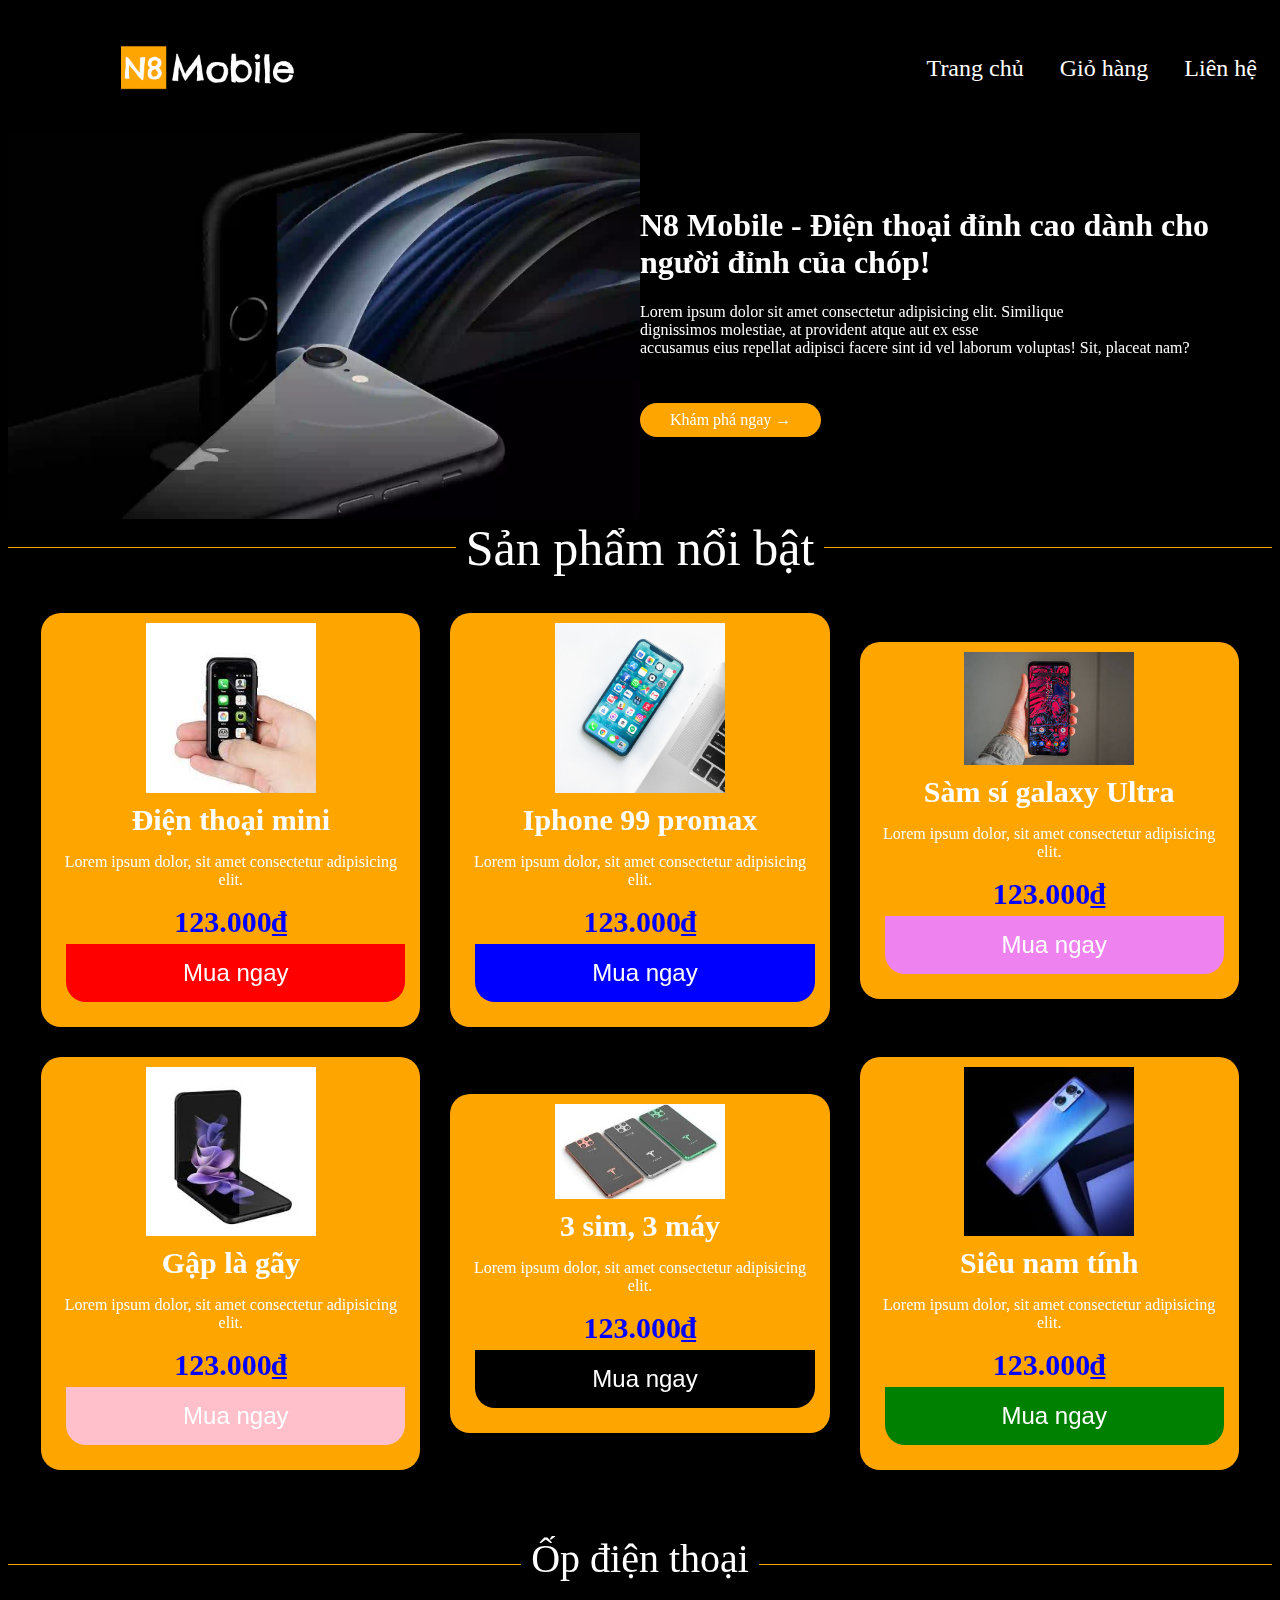
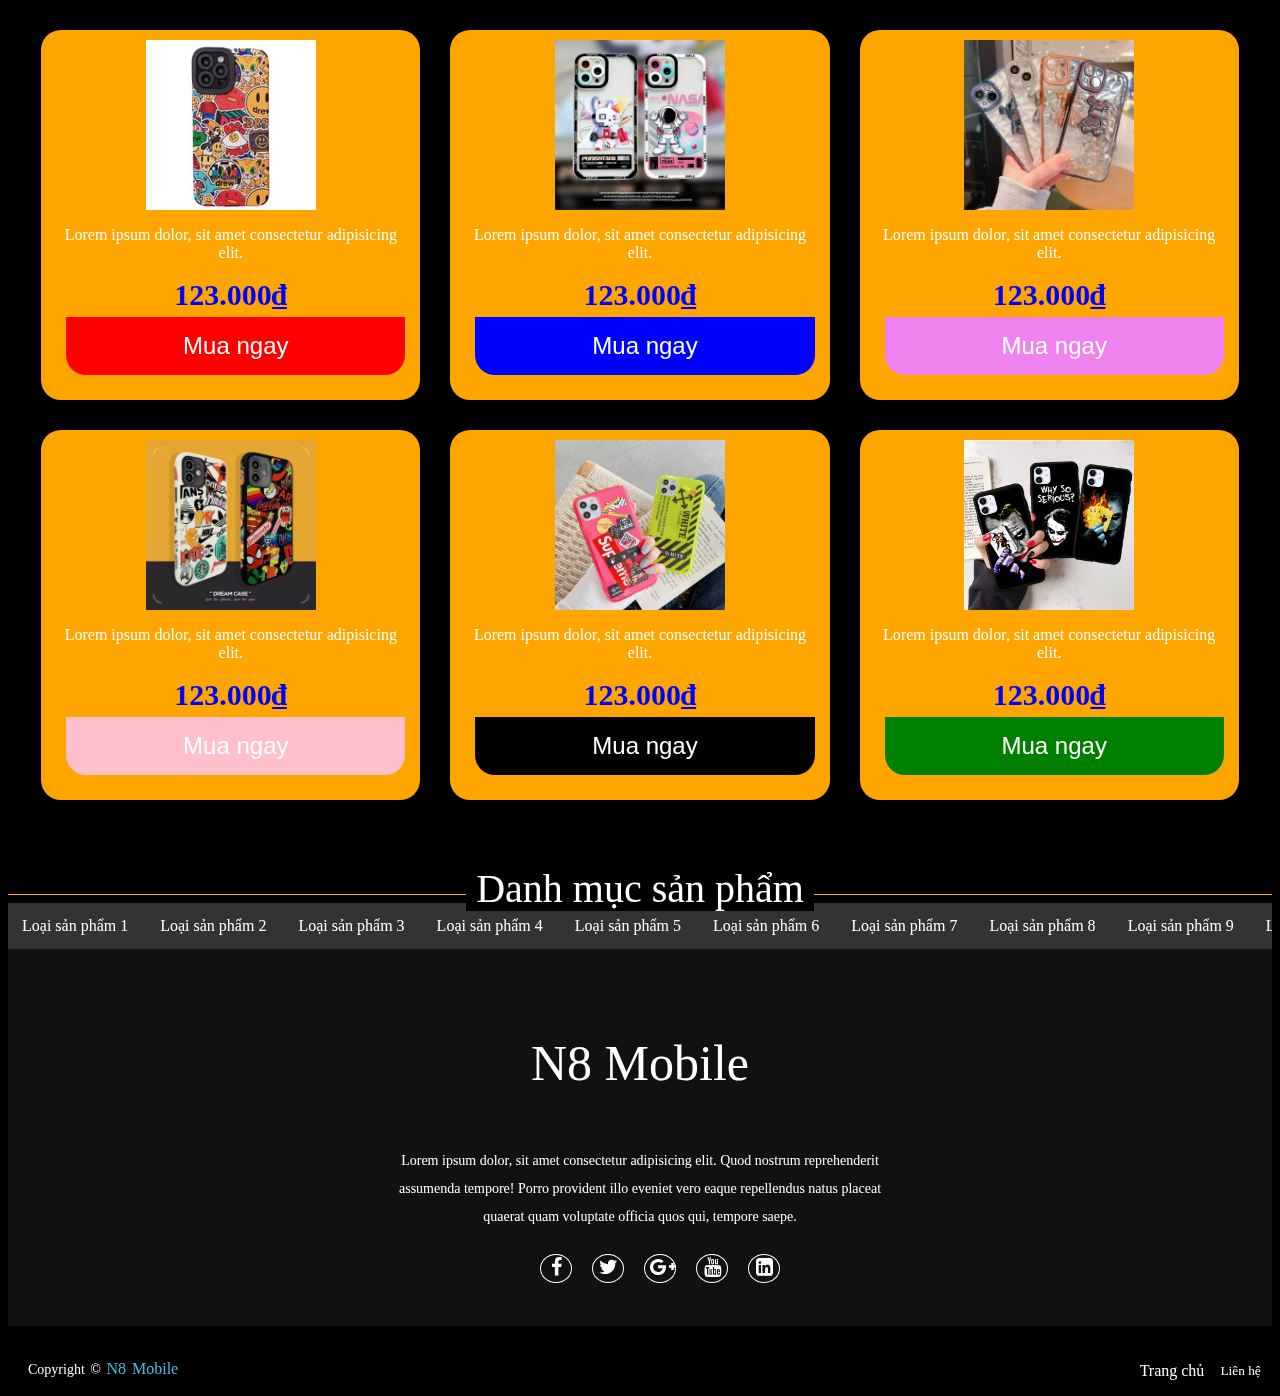
<file: index.html>
<!DOCTYPE html>
<html lang="en">

<head>
    <meta charset="UTF-8">
    <meta http-equiv="X-UA-Compatible" content="IE-edge">
    <meta name="viewport" content="width=device-width, initial-scale=1.0">
    <link rel="stylesheet" href="main.css">
    <link rel="stylesheet" href="https://stackpath.bootstrapcdn.com/font-awesome/4.7.0/css/font-awesome.min.css">
    <link rel="icon" href="asset/img/Logo.jpg">
    <title>N8 Mobile | Điện thoại siêu đỉnh kout</title>
</head>
<header style="background-color: black; color: white;">
    <div class="header">
        <nav class="nav-header">
            <img src="asset/img/Logo_2.jpg" , class="logo">
            <ul class="nav-links">
                <li class="item"> <a href="./index.html">Trang chủ</a></li>
                <li class="item"> <a href="./cart/cart.html">Giỏ hàng</a></li>
                <li class="item"> <a href="./contact/contact.html">Liên hệ</a></li>
            </ul>
            <div class="menu">
                <span class="bar"></span>
                <span class="bar"></span>
                <span class="bar"></span>
            </div>
        </nav>
    </div>

    <div class="Blank-box"></div>

    <div class="row">
        <img class="header-row" src="./asset/img/headerImg.jpeg">

        <div class="header-row">
            <h1>N8 Mobile - Điện thoại đỉnh cao dành cho người đỉnh của chóp!<br></h1>
            <p> Lorem ipsum dolor sit amet consectetur adipisicing elit. Similique <br> dignissimos molestiae, at
                provident
                atque aut ex esse <br> accusamus eius repellat adipisci facere sint id vel laborum voluptas! Sit,
                placeat
                nam?</p>
            <a style="text-decoration: none;" href="./explore/explore.html" class="button">Khám phá ngay &#8594</a>
        </div>
    </div>
</header>


<body bgcolor="black" , style="color: white; overflow-x: hidden;">
    <div style="width: 100%; height: 20px; text-align: center">
        <span style="font-size: 50px; background-color: black; padding: 0 10px;">
            Sản phẩm nổi bật
        </span>
    </div>
    <hr style="height: 1px; background-color: orange; border: none">
    <div class="list-product">
        <div class="product">
            <img src="asset/img/product1.jpeg" alt="Product1">
            <h3>Điện thoại mini</h3>
            <p>Lorem ipsum dolor, sit amet consectetur adipisicing elit.</p>
            <h4>123.000&#8363;</h4>
            <button class="mua-1">Mua ngay</button>
        </div>
        <div class="product">
            <img src="asset/img/product2.jpeg" alt="Product2">
            <h3>Iphone 99 promax</h3>
            <p>Lorem ipsum dolor, sit amet consectetur adipisicing elit.</p>
            <h4>123.000&#8363;</h4>
            <button class="mua-2">Mua ngay</button>
        </div>
        <div class="product">
            <img src="asset/img/product3.jpeg" alt="Product3">
            <h3>Sàm sí galaxy Ultra</h3>
            <p>Lorem ipsum dolor, sit amet consectetur adipisicing elit.</p>
            <h4>123.000&#8363;</h4>
            <button class="mua-3">Mua ngay</button>
        </div>
        <div class="product">
            <img src="asset/img/product4.jpeg" alt="Product4">
            <h3>Gập là gãy</h3>
            <p>Lorem ipsum dolor, sit amet consectetur adipisicing elit.</p>
            <h4>123.000&#8363;</h4>
            <button class="mua-4">Mua ngay</button>
        </div>
        <div class="product">
            <img src="asset/img/product5.jpeg" alt="Product5">
            <h3>3 sim, 3 máy</h3>
            <p>Lorem ipsum dolor, sit amet consectetur adipisicing elit.</p>
            <h4>123.000&#8363;</h4>
            <button class="mua-5">Mua ngay</button>
        </div>
        <div class="product">
            <img src="asset/img/product6.jpeg" alt="Product6">
            <h3>Siêu nam tính</h3>
            <p>Lorem ipsum dolor, sit amet consectetur adipisicing elit. </p>
            <h4>123.000&#8363;</h4>
            <button class="mua-6">Mua ngay</button>
        </div>
    </div>

    <div style="width: 100%; height: 20px; border-bottom: 1px solid black; text-align: center">
        <span style="font-size: 40px; background-color: black; padding: 0 10px;">
            Ốp điện thoại
        </span>
    </div>
    <hr style="height: 1px; background-color: orange; border: none">

    <div class="list-product">
        <div class="product">
            <img src="asset/img/phonecase1.jpeg" alt="Phonecase1">
            <p>Lorem ipsum dolor, sit amet consectetur adipisicing elit.</p>
            <h4>123.000&#8363;</h4>
            <button class="mua-1">Mua ngay</button>
        </div>
        <div class="product">
            <img src="asset/img/phonecase2.jpeg" alt="Phonecase2">
            <p>Lorem ipsum dolor, sit amet consectetur adipisicing elit.</p>
            <h4>123.000&#8363;</h4>
            <button class="mua-2">Mua ngay</button>
        </div>
        <div class="product">
            <img src="asset/img/phonecase3.jpeg" alt="Phonecase3">
            <p>Lorem ipsum dolor, sit amet consectetur adipisicing elit.</p>
            <h4>123.000&#8363;</h4>
            <button class="mua-3">Mua ngay</button>
        </div>
        <div class="product">
            <img src="asset/img/phonecase4.jpeg" alt="Phonecase4">
            <p>Lorem ipsum dolor, sit amet consectetur adipisicing elit.</p>
            <h4>123.000&#8363;</h4>
            <button class="mua-4">Mua ngay</button>
        </div>
        <div class="product">
            <img src="asset/img/phonecase5.jpeg" alt="Phonecase5">
            <p>Lorem ipsum dolor, sit amet consectetur adipisicing elit.</p>
            <h4>123.000&#8363;</h4>
            <button class="mua-5">Mua ngay</button>
        </div>
        <div class="product">
            <img src="asset/img/phonecase6.jpeg" alt="Phonecase6">
            <p>Lorem ipsum dolor, sit amet consectetur adipisicing elit. </p>
            <h4>123.000&#8363;</h4>
            <button class="mua-6">Mua ngay</button>
        </div>
    </div>
    <div style="width: 100%; height: 20px; border-bottom: 1px solid black; text-align: center">
        <span style="font-size: 40px; background-color: black; padding: 0 10px;">
            Danh mục sản phẩm
        </span>
    </div>
    <hr style="height: 1px; background-color: orange; border: none;">
    <div class="scrollmenu">
        <a href="">Loại sản phẩm 1</a>
        <a href="">Loại sản phẩm 2</a>
        <a href="">Loại sản phẩm 3</a>
        <a href="">Loại sản phẩm 4</a>
        <a href="">Loại sản phẩm 5</a>
        <a href="">Loại sản phẩm 6</a>
        <a href="">Loại sản phẩm 7</a>
        <a href="">Loại sản phẩm 8</a>
        <a href="">Loại sản phẩm 9</a>
        <a href="">Loại sản phẩm 10</a>
        <a href="">Loại sản phẩm 11</a>
        <a href="">Loại sản phẩm 12</a>
        <a href="">Loại sản phẩm 13</a>
        <a href="">Loại sản phẩm 14</a>
    </div>
</body>

<footer>
    <div class="footer-content">
        <h3>N8 Mobile</h3>
        <p>Lorem ipsum dolor, sit amet consectetur adipisicing elit. Quod nostrum reprehenderit assumenda tempore! Porro
            provident illo eveniet vero eaque repellendus natus placeat quaerat quam voluptate officia quos qui, tempore
            saepe.</p>
        <ul class="socials">
            <li><a href="#"><i class="fa fa-facebook"></i></a></li>
            <li><a href="#"><i class="fa fa-twitter"></i></a></li>
            <li><a href="#"><i class="fa fa-google-plus"></i></a></li>
            <li><a href="#"><i class="fa fa-youtube"></i></a></li>
            <li><a href="#"><i class="fa fa-linkedin-square"></i></a></li>
        </ul>
    </div>
    <div class="footer-bottom">
        <p>copyright &copy; <a href="#">N8 Mobile</a> </p>
        <div class="footer-menu">
            <ul class="f-menu">
                <li><a href="index.html">Trang chủ</a></li>
                <dialog id="contact-dialog" style="width:50%;background-color:white;border:1px black;">
                    <p>Xin mời liên hệ với công ty N8 Mobile theo địa chỉ:<br>
                        Trường Đại học Công nghệ Đông Á - Trịnh Văn Bô - Nam Từ Liêm - Hà Nội<br>
                        - <cite>Ban quản trị N8 Mobile</cite></p><br>
                    <button id="hide">Đóng</button>
                </dialog>
                <button id="contact">Liên hệ</button>
            </ul>
        </div>
    </div>
    <div class="zalo-chat-widget" data-oaid="5132000444387344340" data-welcome-message="Rất vui khi được hỗ trợ bạn!" data-autopopup="5" data-width="" data-height=""></div>

<script src="https://sp.zalo.me/plugins/sdk.js"></script>
</footer>
<script type="text/javascript" src="script.js"></script>

</html>
</file>
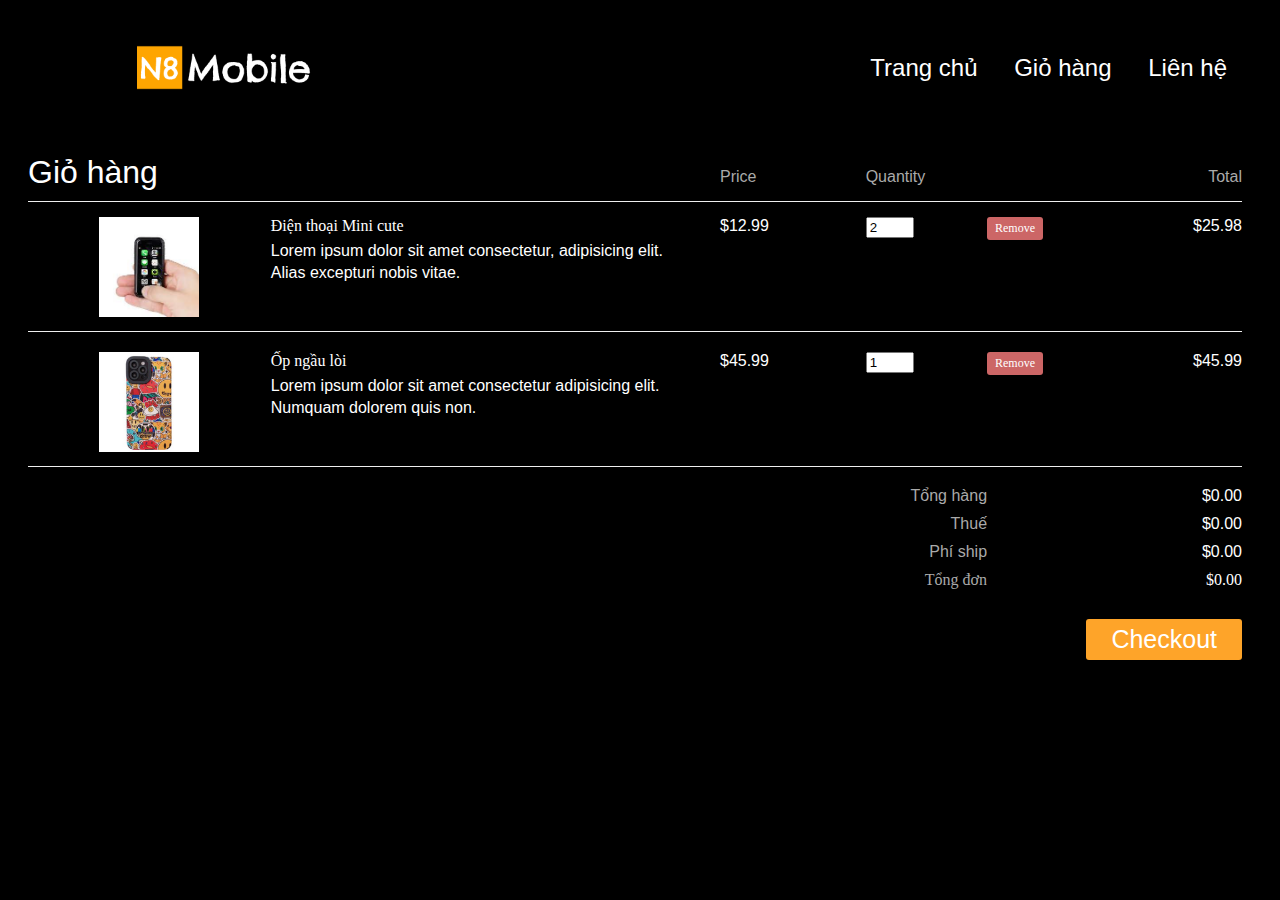
<file: cart/cart.html>
<!DOCTYPE html>
<html lang="en">
<head>
    <meta charset="UTF-8">
    <meta http-equiv="X-UA-Compatible" content="IE=edge">
    <meta name="viewport" content="width=device-width, initial-scale=1.0">
    <link rel="icon" href="asset/img/Logo.jpg">
    <link rel="stylesheet" href="./cart.css"> 
    <title>Giỏ hàng</title>
</head>
    <header style="background-color: black; color: white;">
        <div class="header">
            <nav class="nav-header">
                <img src="../asset/img/Logo_2.jpg" , class="logo">
                <ul class="nav-links">
                    <li class="item"> <a href="../index.html">Trang chủ</a></li>
                    <li class="item"> <a href="../cart/cart.html">Giỏ hàng</a></li>
                    <li class="item"> <a href="../contact/contact.html">Liên hệ</a></li>
                </ul>
                <div class="menu">
                    <span class="bar"></span>
                    <span class="bar"></span>
                    <span class="bar"></span>
                </div>
            </nav>
        </div>
        <div class="Blank-box"></div>
</header>

<body bgcolor="black">
    <h1>Giỏ hàng</h1> 
    <div class="shopping-cart">
     
      <div class="column-labels">
        <label class="product-image">Image</label>
        <label class="product-details">Product</label>
        <label class="product-price">Price</label>
        <label class="product-quantity">Quantity</label>
        <label class="product-removal">Remove</label>
        <label class="product-line-price">Total</label>
      </div>
     
      <div class="product">
        <div class="product-image">
          <img src="../asset/img/product1.jpeg">
        </div>
        <div class="product-details">
          <div class="product-title">Điện thoại Mini cute</div>
          <p class="product-description"> Lorem ipsum dolor sit amet consectetur, adipisicing elit. Alias excepturi nobis vitae.</p>
        </div>
        <div class="product-price">12.99</div>
        <div class="product-quantity">
          <input type="number" value="2" min="1">
        </div>
        <div class="product-removal">
          <button class="remove-product">
            Remove
          </button>
        </div>
        <div class="product-line-price">25.98</div>
      </div>
     
      <div class="product">
        <div class="product-image">
          <img src="../asset/img/phonecase1.jpeg">
        </div>
        <div class="product-details">
          <div class="product-title">Ốp ngầu lòi</div>
          <p class="product-description">Lorem ipsum dolor sit amet consectetur adipisicing elit. Numquam dolorem quis non.</p>
        </div>
        <div class="product-price">45.99</div>
        <div class="product-quantity">
          <input type="number" value="1" min="1">
        </div>
        <div class="product-removal">
          <button class="remove-product">
            Remove
          </button>
        </div>
        <div class="product-line-price">45.99</div>
      </div>
     
      <div class="totals">
        <div class="totals-item">
          <label>Tổng hàng</label>
          <div class="totals-value" id="cart-subtotal">0.00</div>
        </div>
        <div class="totals-item">
          <label>Thuế</label>
          <div class="totals-value" id="cart-tax">0.00</div>
        </div>
        <div class="totals-item">
          <label>Phí ship</label>
          <div class="totals-value" id="cart-shipping">0.00</div>
        </div>
        <div class="totals-item totals-item-total">
          <label>Tổng đơn</label>
          <div class="totals-value" id="cart-total">0.00</div>
        </div>
      </div>
           
          <button class="checkout">Checkout</button>
     
    </div>
</body>
<script src="http://cdnjs.cloudflare.com/ajax/libs/jquery/3.1.1/jquery.min.js" charset="utf-8"></script>
<script type="text/javascript" src="cart.js"></script>
</html>
</file>
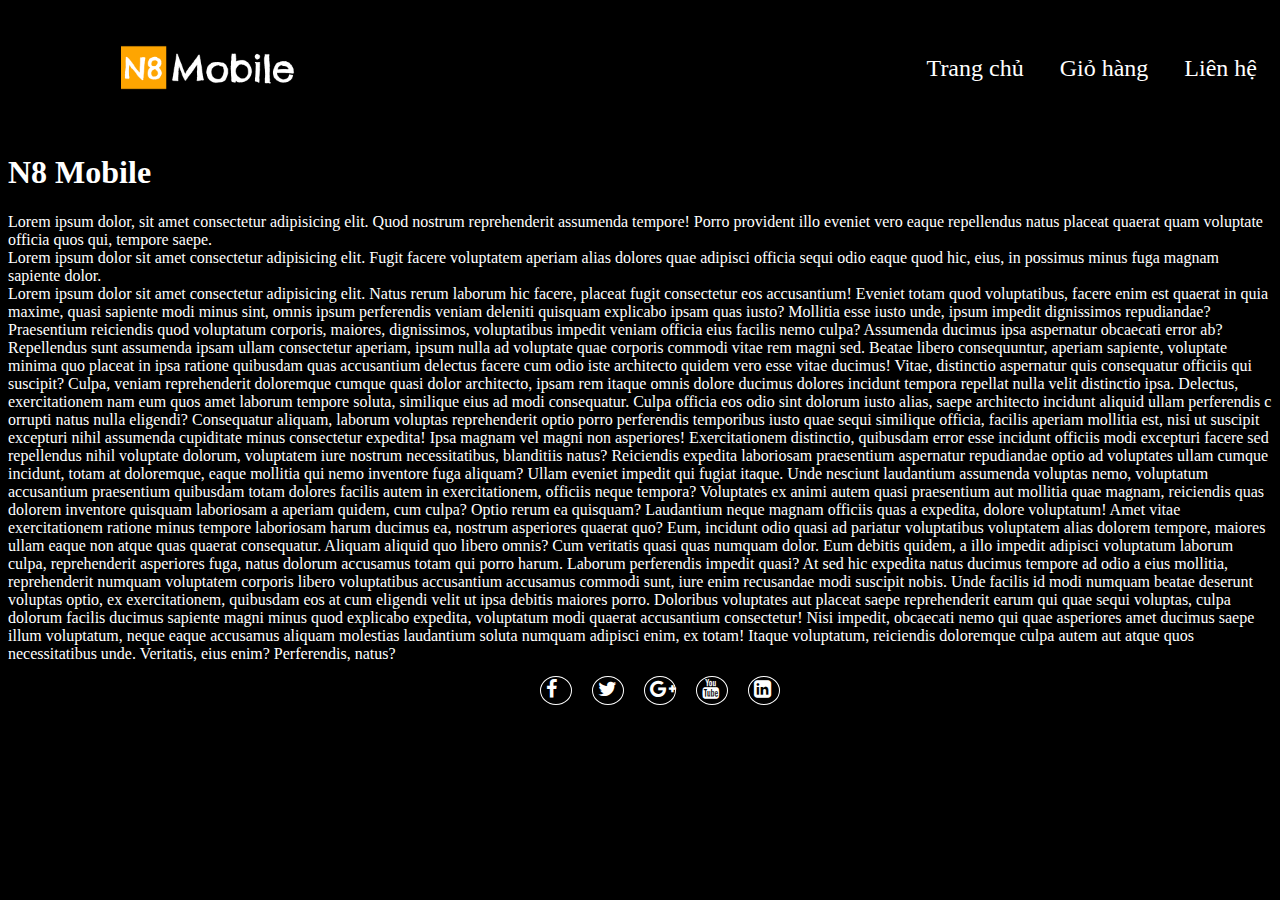
<file: contact/contact.html>
<!DOCTYPE html>
<html lang="en">

<head>
    <meta charset="UTF-8">
    <meta http-equiv="X-UA-Compatible" content="IE=edge">
    <meta name="viewport" content="width=device-width, initial-scale=1.0">
    <link rel="icon" href="asset/img/Logo.jpg">
    <link rel="stylesheet" href="https://stackpath.bootstrapcdn.com/font-awesome/4.7.0/css/font-awesome.min.css">
    <link rel="stylesheet" href="./contact.css">
    <title>Liên hệ</title>
</head>

<header style="background-color: black; color: white;;">
    <div class="header">
        <nav class="nav-header">
            <img src="../asset/img/Logo_2.jpg" , class="logo">
            <ul class="nav-links">
                <li class="item"> <a href="../index.html">Trang chủ</a></li>
                <li class="item"> <a href="../cart/cart.html">Giỏ hàng</a></li>
                <li class="item"> <a href="../contact/contact.html">Liên hệ</a></li>
            </ul>
            <div class="menu">
                <span class="bar"></span>
                <span class="bar"></span>
                <span class="bar"></span>
            </div>
        </nav>
    </div>

    <div class="Blank-box"></div>
</header>

<body bgcolor="black">
    <div style="color: white">
        <h1>N8 Mobile</h1>
        <p>Lorem ipsum dolor, sit amet consectetur adipisicing elit. Quod nostrum reprehenderit assumenda tempore! Porro
            provident illo eveniet vero eaque repellendus natus placeat quaerat quam voluptate officia quos qui, tempore
            saepe.<br>
            Lorem ipsum dolor sit amet consectetur adipisicing elit. Fugit facere voluptatem aperiam alias dolores quae 
            adipisci officia sequi odio eaque quod hic, eius, in possimus minus fuga magnam sapiente dolor.<br>
           Lorem ipsum dolor sit amet consectetur adipisicing elit. Natus rerum laborum hic facere, placeat fugit consectetur
            eos accusantium! Eveniet totam quod voluptatibus, facere enim est quaerat in quia maxime, quasi sapiente modi minus
             sint, omnis ipsum perferendis veniam deleniti quisquam explicabo ipsam quas iusto? Mollitia esse iusto unde,
              ipsum impedit dignissimos repudiandae? Praesentium reiciendis quod voluptatum corporis, maiores, dignissimos, 
              voluptatibus impedit veniam officia eius facilis nemo culpa? Assumenda ducimus ipsa aspernatur obcaecati error ab?
               Repellendus sunt assumenda ipsam ullam consectetur aperiam, ipsum nulla ad voluptate quae corporis commodi 
               vitae rem magni sed. Beatae libero consequuntur, aperiam sapiente, voluptate minima quo placeat in ipsa ratione 
               quibusdam quas accusantium delectus facere cum odio iste architecto quidem vero esse vitae ducimus! Vitae, 
               distinctio aspernatur quis consequatur officiis qui suscipit? Culpa, veniam reprehenderit doloremque cumque 
               quasi dolor architecto, ipsam rem itaque omnis dolore ducimus dolores incidunt tempora repellat nulla velit 
               distinctio ipsa. Delectus, exercitationem nam eum quos amet laborum tempore soluta, similique eius ad modi
               consequatur. Culpa officia eos odio sint dolorum iusto alias, saepe architecto incidunt aliquid ullam perferendis c
               orrupti natus nulla eligendi? Consequatur aliquam, laborum voluptas reprehenderit optio porro perferendis temporibus 
               iusto quae sequi similique officia, facilis aperiam mollitia est, nisi ut suscipit excepturi nihil assumenda 
               cupiditate minus consectetur expedita! Ipsa magnam vel magni non asperiores! Exercitationem distinctio, quibusdam 
               error esse incidunt officiis modi excepturi facere sed repellendus nihil voluptate dolorum, voluptatem iure nostrum
                necessitatibus, blanditiis natus? Reiciendis expedita laboriosam praesentium aspernatur repudiandae optio ad voluptates ullam cumque incidunt, totam at doloremque, eaque mollitia qui nemo inventore fuga aliquam? Ullam eveniet impedit qui fugiat itaque. Unde nesciunt laudantium assumenda voluptas nemo, voluptatum accusantium praesentium quibusdam totam dolores facilis autem in exercitationem, officiis neque tempora? Voluptates ex animi autem quasi praesentium aut mollitia quae magnam, reiciendis quas dolorem inventore quisquam laboriosam a aperiam quidem, cum culpa? Optio rerum ea quisquam? Laudantium neque magnam officiis quas a expedita, dolore voluptatum! Amet vitae exercitationem ratione minus tempore laboriosam harum ducimus ea, nostrum asperiores quaerat quo? Eum, incidunt odio quasi ad pariatur voluptatibus voluptatem alias dolorem tempore, maiores ullam eaque non atque quas quaerat consequatur. Aliquam aliquid quo libero omnis? Cum veritatis quasi quas numquam dolor. Eum debitis quidem, a illo impedit adipisci voluptatum laborum culpa, reprehenderit asperiores fuga, natus dolorum accusamus totam qui porro harum. Laborum perferendis impedit quasi? At sed hic expedita natus ducimus tempore ad odio a eius mollitia, reprehenderit numquam voluptatem corporis libero voluptatibus accusantium accusamus commodi sunt, iure enim recusandae modi suscipit nobis. Unde facilis id modi numquam beatae deserunt voluptas optio, ex exercitationem, quibusdam eos at cum eligendi velit ut ipsa debitis maiores porro. Doloribus voluptates aut placeat saepe reprehenderit earum qui quae sequi voluptas, culpa dolorum facilis ducimus sapiente magni minus quod explicabo expedita, voluptatum modi quaerat accusantium consectetur! Nisi impedit, obcaecati nemo qui quae asperiores amet ducimus saepe illum voluptatum, neque eaque accusamus aliquam molestias laudantium soluta numquam adipisci enim, ex totam! Itaque voluptatum, reiciendis doloremque culpa autem aut atque quos necessitatibus unde. Veritatis, eius enim? Perferendis, natus?        </p>
        <ul class="socials">
            <li><a href="#"><i class="fa fa-facebook"></i></a></li>
            <li><a href="#"><i class="fa fa-twitter"></i></a></li>
            <li><a href="#"><i class="fa fa-google-plus"></i></a></li>
            <li><a href="#"><i class="fa fa-youtube"></i></a></li>
            <li><a href="#"><i class="fa fa-linkedin-square"></i></a></li>
        </ul>
    </div>
</body>
<script src="contact.js"></script>
</html>
</file>
<file: main.css>
/* header */
/* nav bar */
.header {
    height: 0;
    width: 92%;
    padding: 0 8%;
    color: orange;
    font-size: 24px;
    position: relative;

}

.nav-header {
    display: flex;
    align-items: center;
    justify-content: space-between;
}

.logo {
    width: 200px;
}

.nav-links {
    padding: 2% 0;
}

.nav-links>li {
    display: inline-block;
    margin: 0 15px;
}

.nav-links>li>a {
    text-decoration: none;
    color: white;
    padding: 5px 0;
    position: relative;
}

.nav-links>li>a::after {
    content: '';
    position: absolute;
    width: 0;
    height: 2px;
    bottom: 0;
    left: 0;
    background: #fea429;
    transition: width 1s;
}

.nav-links>li>a:hover::after {
    width: 100%;
}

.menu {
    display: none;
}

/* Menu bar */
.bar {
    display: block;
    width: 25px;
    height: 3px;
    margin: 5px auto;
    -webkit-transition: all 0.3s ease-in-out;
    transition: all 0.3s ease-in-out;
    background-color: white;
}

@media (max-width: 850px) {
    .menu {
        display: block;
    }

    .menu.active .bar:nth-child(2) {
        opacity: 0%;
    }

    .menu.active .bar:nth-child(1) {
        transform: translateY(8px) rotate(45deg);
    }


    .menu.active .bar:nth-child(3) {
        transform: translateY(-8px) rotate(-45deg);
    }

    .nav-links {
        position: absolute;
        left: -100%;
        top: 70px;
        gap: 0;
        flex-direction: column;
        background-color: black;
        width: 100%;
        text-align: center;
        transition: 0.3s;
    }

    .item {
        margin: 16px 0;
    }

    .nav-links.active {
        left: 0;
    }
}


.Blank-box {
    height: 125px;
    width: 0;
    background-color: transparent;
}

/* header  */


.row {
    display: flex;
    align-items: center;
    justify-content: space-around;
    flex-wrap: wrap;
}

.header-row {
    flex-basis: 50%;
    min-width: 300px;
}

.button {
    display: inline-block;
    background: orange;
    color: white;
    padding: 8px 30px;
    margin: 30px 0;
    border-radius: 30px;
}

.button:hover {
    transition: ease-in-out;
    background: blue;
}

/* Body */
/* Product card*/


.list-product {
    display: flex;
    flex-wrap: wrap;
    width: 100%;
    justify-content: center;
    align-items: center;
    margin: 50px 0;
}

.product {
    padding: 20px;
    width: 30%;
    margin: 15px;
    box-sizing: border-box;
    float: left;
    text-align: center;
    border-radius: 20px;
    cursor: pointer;
    padding-top: 10px;
    transition: 0.3s;
    background: orange;
}


.product:hover {
    transform: translate(0, -8px);
}

.product>h3 {
    text-align: center;
    font-size: 30px;
    padding-top: 10px;
    margin: 0;
}

.product>a {
    text-decoration: none;
}

.product>img {
    width: 50%;
    height: 50%;
    margin: 0 auto;
    display: block;
}

.product>p {
    text-align: center;
    color: white;
    padding-top: 0 8px;
}

.product>h4 {
    font-size: 30px;
    text-align: center;
    color: blue;
    margin: 0;
}

.product>ul {
    list-style: none;
    display: flex;
    justify-content: center;
    align-items: center;
    padding-top: 0;
}

.product>li {
    padding-top: 5px;
}

.product>button {
    text-align: center;
    font-size: 24px;
    color: white;
    width: 100%;
    padding: 15px;
    border: none;
    cursor: pointer;
    margin: 5px;
    border-bottom-right-radius: 20px;
    border-bottom-left-radius: 20px;
}

.mua-1 {
    background: red;
}

.mua-1:hover {
    background: blue;
}

.mua-2 {
    background: blue;
}

.mua-2:hover {
    background: green;
}

.mua-3 {
    background: violet;
}

.mua-3:hover {
    background: red;
}

.mua-4 {
    background: pink;
}

.mua-4:hover {
    background: black;
}

.mua-5 {
    background: black;
}

.mua-5:hover {
    background: red;
}

.mua-6 {
    background: green;
}

.mua-6:hover {
    background: blue;
}

@media (max-width: 850px) {
    .product {
        width: 80%;
    }
}

.scrollmenu {
    background-color: #333;
    overflow: auto;
    white-space: nowrap;
}

.scrollmenu a {
    display: inline-block;
    color: white;
    text-align: center;
    padding: 14px;
    text-decoration: none;
}

.scrollmenu a:hover {
    background-color: #777;
}

/* Footer */

footer {
    position: flex;
    bottom: 0;
    left: 0;
    right: 0;
    background: #111;
    height: auto;
    width: 100%;
    padding-top: 40px;
    color: #fff;
}

.footer-content {
    display: flex;
    align-items: center;
    justify-content: center;
    flex-direction: column;
    text-align: center;
}

.footer-content h3 {
    font-size: 50px;
    font-weight: 500;
    text-transform: capitalize;
    line-height: 48px;
}

.footer-content p {
    max-width: 500px;
    margin: 10px auto;
    line-height: 28px;
    font-size: 14px;
    color: white;
}

.socials {
    list-style: none;
    display: flex;
    align-items: center;
    justify-content: center;
    margin: 16px 0 48px 0;
}

.socials li {
    margin: 0 10px;
}

.socials a {
    text-decoration: none;
    color: white;
    border: 1.1px solid white;
    padding: 5px;
    border-radius: 50%;
}

.socials a i {
    font-size: 20px;
    width: 20px;
    transition: color .4s ease;
}

.socials a:hover i {
    color: aqua;
}

.footer-bottom {
    background: #000;
    width: 98%;
    padding: 20px;
    padding-bottom: 40px;
    text-align: center;
}

.footer-bottom p {
    float: left;
    font-size: 14px;
    word-spacing: 2px;
    text-transform: capitalize;
}

.footer-bottom p a {
    color: #44bae8;
    font-size: 16px;
    text-decoration: none;
}

.footer-bottom span {
    text-transform: uppercase;
    opacity: .4;
    font-weight: 200;
}

.footer-menu {
    float: right;
}

.footer-menu ul {
    display: flex;
}

.footer-menu ul li {
    padding-right: 10px;
    display: block;
}

.footer-menu ul li a {
    font-family: 'Times New Roman', Times, serif;
    color: white;
    text-decoration: none;
}

.footer-menu ul li a:hover {
    color: orange;
}

#contact {
    font-family: 'Times New Roman', Times, serif;
    color: white;
    background: none;
    border: none;
    cursor: pointer;
}

#contact:hover{
    color: orange;
}
@media (max-width: 850px) {
    .footer-menu ul {
        display: flex;
        margin-top: 10px;
        margin-bottom: 20px;
    }
}
</file>
<file: cart/cart.css>
.header {
  height: 0;
  width: 92%;
  padding: 0 8%;
  color: orange;
  font-size: 24px;
  position: relative;

}

.nav-header {
  display: flex;
  align-items: center;
  justify-content: space-between;
}

.logo {
  width: 200px;
}

.nav-links {
  padding: 2% 0;
}

.nav-links>li {
  display: inline-block;
  margin: 0 15px;
}

.nav-links>li>a {
  text-decoration: none;
  color: white;
  padding: 5px 0;
  position: relative;
}

.nav-links>li>a::after {
  content: '';
  position: absolute;
  width: 0;
  height: 2px;
  bottom: 0;
  left: 0;
  background: #fea429;
  transition: width 1s;
}

.nav-links>li>a:hover::after {
  width: 100%;
}

.menu {
  display: none;
}

/* Menu bar */
.bar {
  display: block;
  width: 25px;
  height: 3px;
  margin: 5px auto;
  -webkit-transition: all 0.3s ease-in-out;
  transition: all 0.3s ease-in-out;
  background-color: white;
}

@media (max-width: 850px) {
  .menu {
      display: block;
  }

  .menu.active .bar:nth-child(2) {
      opacity: 0%;
  }

  .menu.active .bar:nth-child(1) {
      transform: translateY(8px) rotate(45deg);
  }


  .menu.active .bar:nth-child(3) {
      transform: translateY(-8px) rotate(-45deg);
  }

  .nav-links {
      position: absolute;
      left: -100%;
      top: 70px;
      gap: 0;
      flex-direction: column;
      background-color: black;
      width: 100%;
      text-align: center;
      transition: 0.3s;
  }

  .item {
      margin: 16px 0;
  }

  .nav-links.active {
      left: 0;
  }
}


.Blank-box {
  height: 125px;
  width: 0;
  background-color: transparent;
}

.product-image {
  float: left;
  width: 20%;
}
 
.product-details {
  float: left;
  width: 37%;
}
 
.product-price {
  float: left;
  width: 12%;
}
 
.product-quantity {
  float: left;
  width: 10%;
}
 
.product-removal {
  float: left;
  width: 9%;
}
 
.product-line-price {
  float: left;
  width: 12%;
  text-align: right;
}
 
.group:before, .shopping-cart:before, .column-labels:before, .product:before, .totals-item:before,
.group:after,
.shopping-cart:after,
.column-labels:after,
.product:after,
.totals-item:after {
  content: '';
  display: table;
}
 
.group:after, .shopping-cart:after, .column-labels:after, .product:after, .totals-item:after {
  clear: both;
}
 
.group, .shopping-cart, .column-labels, .product, .totals-item {
  zoom: 1;
}
 

.product .product-price:before, .product .product-line-price:before, .totals-value:before {
  content: '$';
}
 
body {
  padding: 0px 30px 30px 20px;
  font-family: "HelveticaNeue-Light", "Helvetica Neue Light", "Helvetica Neue", Helvetica, Arial, sans-serif;
  font-weight: 100;
  color: white;
}
 
h1 {
  font-weight: 100;
}
 
label {
  color: #aaa;
}
 
.shopping-cart {
  margin-top: -45px;
}
 
.column-labels label {
  padding-bottom: 15px;
  margin-bottom: 15px;
  border-bottom: 1px solid #eee;
}
.column-labels .product-image, .column-labels .product-details, .column-labels .product-removal {
  text-indent: -9999px;
}
 
.product {
  margin-bottom: 20px;
  padding-bottom: 10px;
  border-bottom: 1px solid #eee;
}
.product .product-image {
  text-align: center;
}
.product .product-image img {
  width: 100px;
}
.product .product-details .product-title {
  margin-right: 20px;
  font-family: "HelveticaNeue-Medium", "Helvetica Neue Medium";
}
.product .product-details .product-description {
  margin: 5px 20px 5px 0;
  line-height: 1.4em;
}
.product .product-quantity input {
  width: 40px;
}
.product .remove-product {
  border: 0;
  padding: 4px 8px;
  background-color: #c66;
  color: #fff;
  font-family: "HelveticaNeue-Medium", "Helvetica Neue Medium";
  font-size: 12px;
  border-radius: 3px;
}
.product .remove-product:hover {
  background-color: #a44;
}
 
/* Totals section */
.totals .totals-item {
  float: right;
  clear: both;
  width: 100%;
  margin-bottom: 10px;
}
.totals .totals-item label {
  float: left;
  clear: both;
  width: 79%;
  text-align: right;
}
.totals .totals-item .totals-value {
  float: right;
  width: 21%;
  text-align: right;
}
.totals .totals-item-total {
  font-family: "HelveticaNeue-Medium", "Helvetica Neue Medium";
}
 
.checkout {
  float: right;
  border: 0;
  margin-top: 20px;
  padding: 6px 25px;
  background-color: #fea429;
  color: #fff;
  font-size: 25px;
  border-radius: 3px;
}
 
.checkout:hover {
  background-color: #494;
}
 
@media screen and (max-width: 850px) {
  .shopping-cart {
    margin: 0;
    padding-top: 20px;
    border-top: 1px solid #eee;
  }
 
  .column-labels {
    display: none;
  }
 
  .product-image {
    float: right;
    width: auto;
  }
  .product-image img {
    margin: 0 0 10px 10px;
  }
 
  .product-details {
    float: none;
    margin-bottom: 10px;
    width: auto;
  }
 
  .product-price {
    clear: both;
    width: 70px;
  }
 
  .product-quantity {
    width: 100px;
  }
  .product-quantity input {
    margin-left: 20px;
  }
 
  .product-quantity:before {
    content: 'x';
  }
 
  .product-removal {
    width: auto;
  }
 
  .product-line-price {
    float: right;
    width: 70px;
  }
}
@media screen and (max-width: 350px) {
  .product-removal {
    float: right;
  }
 
  .product-line-price {
    float: right;
    clear: left;
    width: auto;
    margin-top: 10px;
  }
 
  .product .product-line-price:before {
    content: 'Item Total: $';
  }
 
  .totals .totals-item label {
    width: 60%;
  }
  .totals .totals-item .totals-value {
    width: 40%;
  }
}
</file>
<file: contact/contact.css>
.header {
    height: 0;
    width: 92%;
    padding: 0 8%;
    color: orange;
    font-size: 24px;
    position: relative;

}

.nav-header {
    display: flex;
    align-items: center;
    justify-content: space-between;
}

.logo {
    width: 200px;
}

.nav-links {
    padding: 2% 0;
}

.nav-links>li {
    display: inline-block;
    margin: 0 15px;
}

.nav-links>li>a {
    text-decoration: none;
    color: white;
    padding: 5px 0;
    position: relative;
}

.nav-links>li>a::after {
    content: '';
    position: absolute;
    width: 0;
    height: 2px;
    bottom: 0;
    left: 0;
    background: #fea429;
    transition: width 1s;
}

.nav-links>li>a:hover::after {
    width: 100%;
}

.menu {
    display: none;
}

/* Menu bar */
.bar {
    display: block;
    width: 25px;
    height: 3px;
    margin: 5px auto;
    -webkit-transition: all 0.3s ease-in-out;
    transition: all 0.3s ease-in-out;
    background-color: white;
}

@media (max-width: 850px) {
    .menu {
        display: block;
    }

    .menu.active .bar:nth-child(2) {
        opacity: 0%;
    }

    .menu.active .bar:nth-child(1) {
        transform: translateY(8px) rotate(45deg);
    }


    .menu.active .bar:nth-child(3) {
        transform: translateY(-8px) rotate(-45deg);
    }

    .nav-links {
        position: absolute;
        left: -100%;
        top: 70px;
        gap: 0;
        flex-direction: column;
        background-color: black;
        width: 100%;
        text-align: center;
        transition: 0.3s;
    }

    .item {
        margin: 16px 0;
    }

    .nav-links.active {
        left: 0;
    }
}


.Blank-box {
    height: 125px;
    width: 0;
    background-color: transparent;
}


footer {
    position: flex;
    bottom: 0;
    left: 0;
    right: 0;
    background: #111;
    height: auto;
    width: 100%;
    padding-top: 40px;
    color: #fff;
}

.footer-content {
    display: flex;
    align-items: center;
    justify-content: center;
    flex-direction: column;
    text-align: center;
}

.footer-content h3 {
    font-size: 50px;
    font-weight: 500;
    text-transform: capitalize;
    line-height: 48px;
}

.footer-content p {
    max-width: 500px;
    margin: 10px auto;
    line-height: 28px;
    font-size: 14px;
    color: white;
}

.socials {
    list-style: none;
    display: flex;
    align-items: center;
    justify-content: center;
    margin: 16px 0 48px 0;
}

.socials li {
    margin: 0 10px;
}

.socials a {
    text-decoration: none;
    color: white;
    border: 1.1px solid white;
    padding: 5px;
    border-radius: 50%;
}

.socials a i {
    font-size: 20px;
    width: 20px;
    transition: color .4s ease;
}

.socials a:hover i {
    color: aqua;
}
</file>
